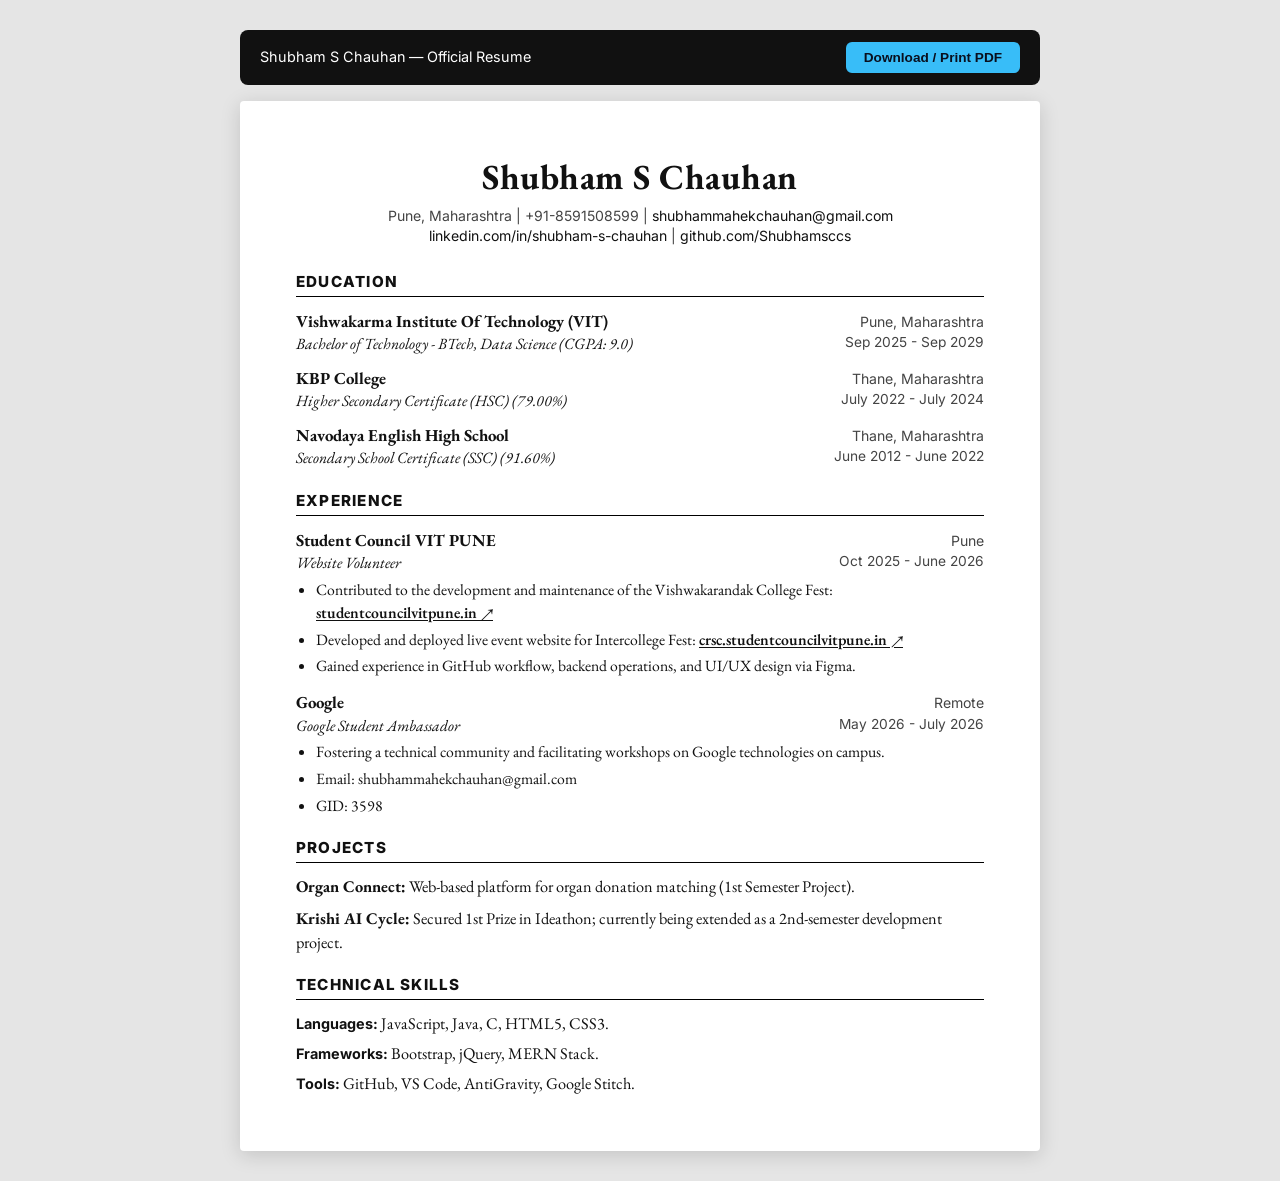
<file: resume.html>
<!DOCTYPE html>
<html lang="en">
<head>
  <meta charset="UTF-8">
  <meta name="viewport" content="width=device-width, initial-scale=1.0">
  <title>Shubham S Chauhan — Resume</title>
  <link rel="stylesheet" href="https://fonts.googleapis.com/css2?family=Inter:wght@400;500;600;700;800&family=EB+Garamond:wght@400;600;700&display=swap">
  <style>
    :root {
      --primary: #000000;
      --text: #111111;
      --text-muted: #444444;
      --line: #cccccc;
    }
    * { box-sizing: border-box; margin: 0; padding: 0; }
    body {
      background: #e5e5e5;
      font-family: 'EB Garamond', Georgia, serif;
      color: var(--text);
      line-height: 1.45;
      padding: 30px 15px;
    }
    .print-bar {
      max-width: 800px;
      margin: 0 auto 16px auto;
      display: flex;
      justify-content: space-between;
      align-items: center;
      background: #111;
      color: #fff;
      padding: 12px 20px;
      border-radius: 8px;
      font-family: 'Inter', sans-serif;
      font-size: 0.9rem;
    }
    .print-btn {
      background: #38BDF8;
      color: #090F1E;
      border: none;
      padding: 8px 18px;
      border-radius: 6px;
      font-weight: 700;
      font-size: 0.85rem;
      cursor: pointer;
      transition: background 150ms ease;
    }
    .print-btn:hover { background: #7DD3FC; }

    .page {
      background: #ffffff;
      max-width: 800px;
      margin: 0 auto;
      padding: 50px 56px;
      box-shadow: 0 4px 20px rgba(0,0,0,0.15);
      border-radius: 4px;
      transition: filter 200ms ease;
    }

    h1 {
      font-size: 2.2rem;
      text-align: center;
      font-weight: 700;
      letter-spacing: 0.02em;
      margin-bottom: 4px;
    }
    .contact-info {
      text-align: center;
      font-family: 'Inter', sans-serif;
      font-size: 0.88rem;
      color: var(--text-muted);
      margin-bottom: 24px;
    }
    .contact-info a {
      color: var(--text);
      text-decoration: none;
    }
    .contact-info a:hover { text-decoration: underline; }

    .resume-link {
      color: var(--text);
      font-weight: 600;
      text-decoration: underline;
      text-underline-offset: 2px;
      transition: color 150ms ease;
    }
    .resume-link:hover { color: #0284C7; }

    .section-title {
      font-family: 'Inter', sans-serif;
      font-size: 0.95rem;
      font-weight: 800;
      text-transform: uppercase;
      letter-spacing: 0.08em;
      border-bottom: 1.5px solid #000;
      padding-bottom: 3px;
      margin-top: 20px;
      margin-bottom: 12px;
    }

    .item-header {
      display: flex;
      justify-content: space-between;
      align-items: baseline;
      font-size: 1.05rem;
    }
    .item-title {
      font-weight: 700;
    }
    .item-location {
      font-family: 'Inter', sans-serif;
      font-size: 0.88rem;
      color: var(--text-muted);
    }
    .item-sub {
      display: flex;
      justify-content: space-between;
      font-style: italic;
      font-size: 0.98rem;
      margin-bottom: 4px;
    }
    .item-date {
      font-family: 'Inter', sans-serif;
      font-size: 0.86rem;
      font-style: normal;
      color: var(--text-muted);
    }

    ul {
      padding-left: 20px;
      margin-top: 4px;
      margin-bottom: 12px;
    }
    li {
      margin-bottom: 4px;
      font-size: 0.98rem;
    }

    .skills-line {
      font-size: 1.02rem;
      margin-bottom: 6px;
    }
    .skills-line strong {
      font-family: 'Inter', sans-serif;
      font-size: 0.9rem;
      font-weight: 700;
    }

    .mobile-notice {
      display: none;
    }

    /* Mobile Overlay & Blur Effect */
    @media (max-width: 680px) {
      body {
        padding: 12px;
      }
      .print-bar {
        display: none;
      }
      .page {
        filter: blur(8px);
        opacity: 0.4;
        pointer-events: none;
        user-select: none;
        max-height: 85vh;
        overflow: hidden;
      }
      .mobile-notice {
        display: flex;
        position: fixed;
        inset: 0;
        z-index: 999;
        align-items: center;
        justify-content: center;
        padding: 20px;
        background: rgba(14, 10, 66, 0.55);
        backdrop-filter: blur(3px);
      }
      .mobile-notice-card {
        background: #0E0A42;
        color: #FFFBF3;
        border: 2px solid #38BDF8;
        border-radius: 14px;
        padding: 26px 22px;
        text-align: center;
        max-width: 340px;
        box-shadow: 0 12px 36px rgba(0,0,0,0.5);
        font-family: 'Inter', sans-serif;
      }
      .mobile-notice-title {
        font-size: 1.15rem;
        font-weight: 800;
        color: #38BDF8;
        margin-bottom: 8px;
      }
      .mobile-notice-desc {
        font-size: 0.86rem;
        line-height: 1.45;
        color: #E0F2FE;
        margin-bottom: 20px;
      }
      .mobile-download-btn {
        width: 100%;
        background: #38BDF8;
        color: #090F1E;
        border: none;
        padding: 12px 20px;
        border-radius: 8px;
        font-weight: 800;
        font-size: 0.95rem;
        cursor: pointer;
        transition: transform 150ms ease;
      }
      .mobile-download-btn:active {
        transform: scale(0.97);
      }
    }

    @media print {
      body { background: #fff; padding: 0; }
      .print-bar, .mobile-notice { display: none !important; }
      .page { box-shadow: none; padding: 30px 40px; max-width: 100%; filter: none !important; opacity: 1 !important; }
    }
  </style>
</head>
<body>

  <div class="print-bar">
    <span>Shubham S Chauhan — Official Resume</span>
    <button class="print-btn" onclick="window.print()">Download / Print PDF</button>
  </div>

  <!-- Mobile Overlay Prompt -->
  <div class="mobile-notice">
    <div class="mobile-notice-card">
      <div class="mobile-notice-title">Resume PDF Document</div>
      <div class="mobile-notice-desc">This document is formatted for 1-page PDF printing. Please download or view the official PDF version for the best experience on mobile.</div>
      <button class="mobile-download-btn" onclick="window.print()">Download / View PDF</button>
    </div>
  </div>

  <div class="page">
    <h1>Shubham S Chauhan</h1>
    <div class="contact-info">
      Pune, Maharashtra | +91-8591508599 | <a href="mailto:shubhammahekchauhan@gmail.com">shubhammahekchauhan@gmail.com</a><br>
      <a href="https://www.linkedin.com/in/shubham-s-chauhan-b19340370" target="_blank">linkedin.com/in/shubham-s-chauhan</a> | <a href="https://github.com/shubhamsccs" target="_blank">github.com/Shubhamsccs</a>
    </div>

    <!-- EDUCATION -->
    <div class="section-title">Education</div>

    <div style="margin-bottom: 10px;">
      <div class="item-header">
        <span class="item-title">Vishwakarma Institute Of Technology (VIT)</span>
        <span class="item-location">Pune, Maharashtra</span>
      </div>
      <div class="item-sub">
        <span>Bachelor of Technology - BTech, Data Science (CGPA: 9.0)</span>
        <span class="item-date">Sep 2025 - Sep 2029</span>
      </div>
    </div>

    <div style="margin-bottom: 10px;">
      <div class="item-header">
        <span class="item-title">KBP College</span>
        <span class="item-location">Thane, Maharashtra</span>
      </div>
      <div class="item-sub">
        <span>Higher Secondary Certificate (HSC) (79.00%)</span>
        <span class="item-date">July 2022 - July 2024</span>
      </div>
    </div>

    <div style="margin-bottom: 14px;">
      <div class="item-header">
        <span class="item-title">Navodaya English High School</span>
        <span class="item-location">Thane, Maharashtra</span>
      </div>
      <div class="item-sub">
        <span>Secondary School Certificate (SSC) (91.60%)</span>
        <span class="item-date">June 2012 - June 2022</span>
      </div>
    </div>

    <!-- EXPERIENCE -->
    <div class="section-title">Experience</div>

    <div style="margin-bottom: 10px;">
      <div class="item-header">
        <span class="item-title">Student Council VIT PUNE</span>
        <span class="item-location">Pune</span>
      </div>
      <div class="item-sub">
        <span>Website Volunteer</span>
        <span class="item-date">Oct 2025 - June 2026</span>
      </div>
      <ul>
        <li>Contributed to the development and maintenance of the Vishwakarandak College Fest: <a class="resume-link" href="https://www.studentcouncilvitpune.in/" target="_blank" rel="noopener">studentcouncilvitpune.in ↗</a></li>
        <li>Developed and deployed live event website for Intercollege Fest: <a class="resume-link" href="https://crsc.studentcouncilvitpune.in/" target="_blank" rel="noopener">crsc.studentcouncilvitpune.in ↗</a></li>
        <li>Gained experience in GitHub workflow, backend operations, and UI/UX design via Figma.</li>
      </ul>
    </div>

    <div style="margin-bottom: 14px;">
      <div class="item-header">
        <span class="item-title">Google</span>
        <span class="item-location">Remote</span>
      </div>
      <div class="item-sub">
        <span>Google Student Ambassador</span>
        <span class="item-date">May 2026 - July 2026</span>
      </div>
      <ul>
        <li>Fostering a technical community and facilitating workshops on Google technologies on campus.</li>
        <li>Email: shubhammahekchauhan@gmail.com</li>
        <li>GID: 3598</li>
      </ul>
    </div>

    <!-- PROJECTS -->
    <div class="section-title">Projects</div>

    <div style="margin-bottom: 8px;">
      <p style="font-size: 1.02rem;"><strong>Organ Connect:</strong> Web-based platform for organ donation matching (1st Semester Project).</p>
    </div>
    <div style="margin-bottom: 14px;">
      <p style="font-size: 1.02rem;"><strong>Krishi AI Cycle:</strong> Secured 1st Prize in Ideathon; currently being extended as a 2nd-semester development project.</p>
    </div>

    <!-- TECHNICAL SKILLS -->
    <div class="section-title">Technical Skills</div>

    <div class="skills-line">
      <strong>Languages:</strong> JavaScript, Java, C, HTML5, CSS3.
    </div>
    <div class="skills-line">
      <strong>Frameworks:</strong> Bootstrap, jQuery, MERN Stack.
    </div>
    <div class="skills-line">
      <strong>Tools:</strong> GitHub, VS Code, AntiGravity, Google Stitch.
    </div>

  </div>

</body>
</html>
</file>
